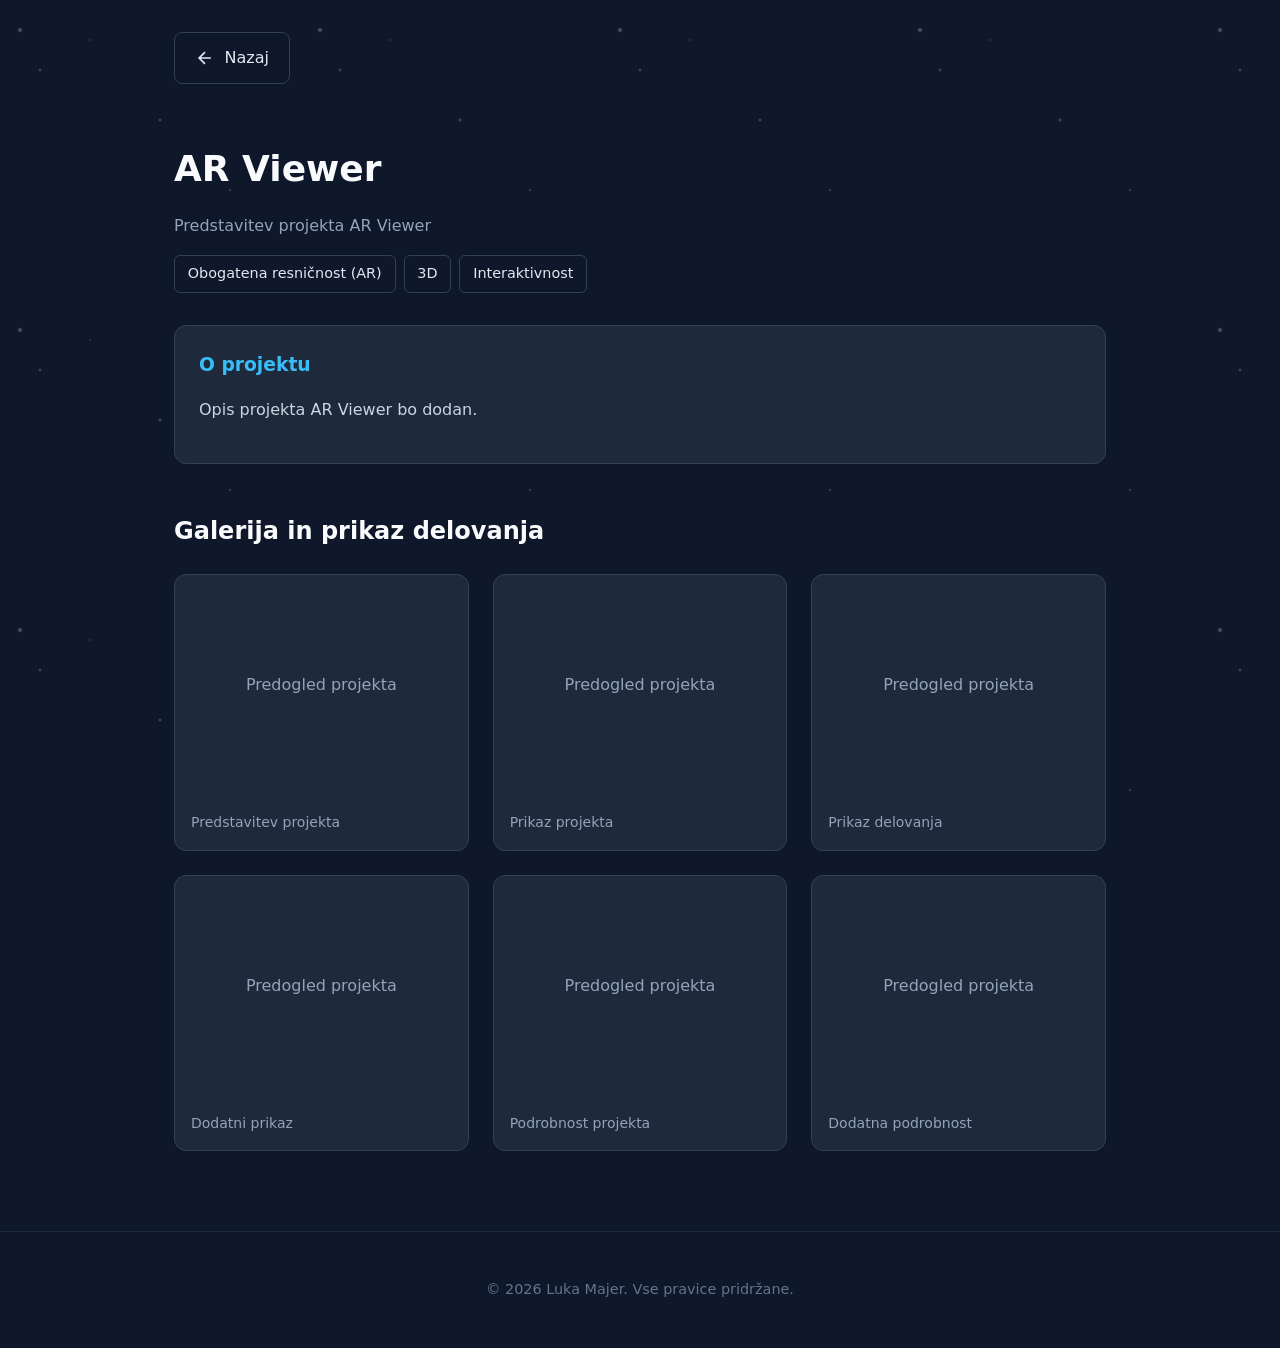
<file: ARviewer.html>
<!DOCTYPE html>
<html lang="sl">

<head>
	<meta charset="UTF-8">
	<meta name="viewport" content="width=device-width, initial-scale=1.0">
	<title>AR Viewer</title>
	<link rel="stylesheet" href="assets/css/style.css">
</head>

<body>
	<main class="section-container" style="margin-top: 2rem;">
		<a href="index.html#projects" class="contact-item"
			style="display: inline-flex; width: fit-content; margin-bottom: 2rem;">
			<svg width="20" height="20" viewBox="0 0 24 24" fill="none" stroke="currentColor" stroke-width="2">
				<path d="M19 12H5M12 19l-7-7 7-7" />
			</svg>
			<span>Nazaj</span>
		</a>

		<header style="margin-bottom: 2rem;">
			<h1 style="color: #f8fafc; font-size: 2.25rem; margin-bottom: 0.5rem;">AR Viewer</h1>
			<p style="color: #94a3b8;">Predstavitev projekta AR Viewer</p>

			<div class="tag-cloud" style="margin-top: 1rem;">
				<span>Obogatena resničnost (AR)</span>
				<span>3D</span>
				<span>Interaktivnost</span>
			</div>
		</header>

		<section class="skill-category" style="margin-bottom: 3rem;">
			<h3 style="color: #38bdf8; margin-top: 0;">O projektu</h3>
			<p style="color: #cbd5e1; line-height: 1.7;">
				Opis projekta AR Viewer bo dodan.
			</p>
		</section>

		<section>
			<h2 style="color: #f8fafc; margin-bottom: 1.5rem;">Galerija in prikaz delovanja</h2>

			<div class="skills-grid">
				<div class="skill-category" style="padding: 0; overflow: hidden;">
					<div style="height: 220px; display: grid; place-items: center; color: #94a3b8;">Predogled projekta</div>
					<p style="padding: 1rem; color: #94a3b8; font-size: 0.875rem; margin: 0;">Predstavitev projekta</p>
				</div>
				<div class="skill-category" style="padding: 0; overflow: hidden;">
					<div style="height: 220px; display: grid; place-items: center; color: #94a3b8;">Predogled projekta</div>
					<p style="padding: 1rem; color: #94a3b8; font-size: 0.875rem; margin: 0;">Prikaz projekta</p>
				</div>
				<div class="skill-category" style="padding: 0; overflow: hidden;">
					<div style="height: 220px; display: grid; place-items: center; color: #94a3b8;">Predogled projekta</div>
					<p style="padding: 1rem; color: #94a3b8; font-size: 0.875rem; margin: 0;">Prikaz delovanja</p>
				</div>
				<div class="skill-category" style="padding: 0; overflow: hidden;">
					<div style="height: 220px; display: grid; place-items: center; color: #94a3b8;">Predogled projekta</div>
					<p style="padding: 1rem; color: #94a3b8; font-size: 0.875rem; margin: 0;">Dodatni prikaz</p>
				</div>
				<div class="skill-category" style="padding: 0; overflow: hidden;">
					<div style="height: 220px; display: grid; place-items: center; color: #94a3b8;">Predogled projekta</div>
					<p style="padding: 1rem; color: #94a3b8; font-size: 0.875rem; margin: 0;">Podrobnost projekta</p>
				</div>
				<div class="skill-category" style="padding: 0; overflow: hidden;">
					<div style="height: 220px; display: grid; place-items: center; color: #94a3b8;">Predogled projekta</div>
					<p style="padding: 1rem; color: #94a3b8; font-size: 0.875rem; margin: 0;">Dodatna podrobnost</p>
				</div>
			</div>
		</section>
	</main>

	<script src="assets/js/main.js"></script>

	<footer class="site-footer">
		<p>&copy; 2026 Luka Majer. Vse pravice pridržane.</p>
	</footer>
</body>

</html>
</file>
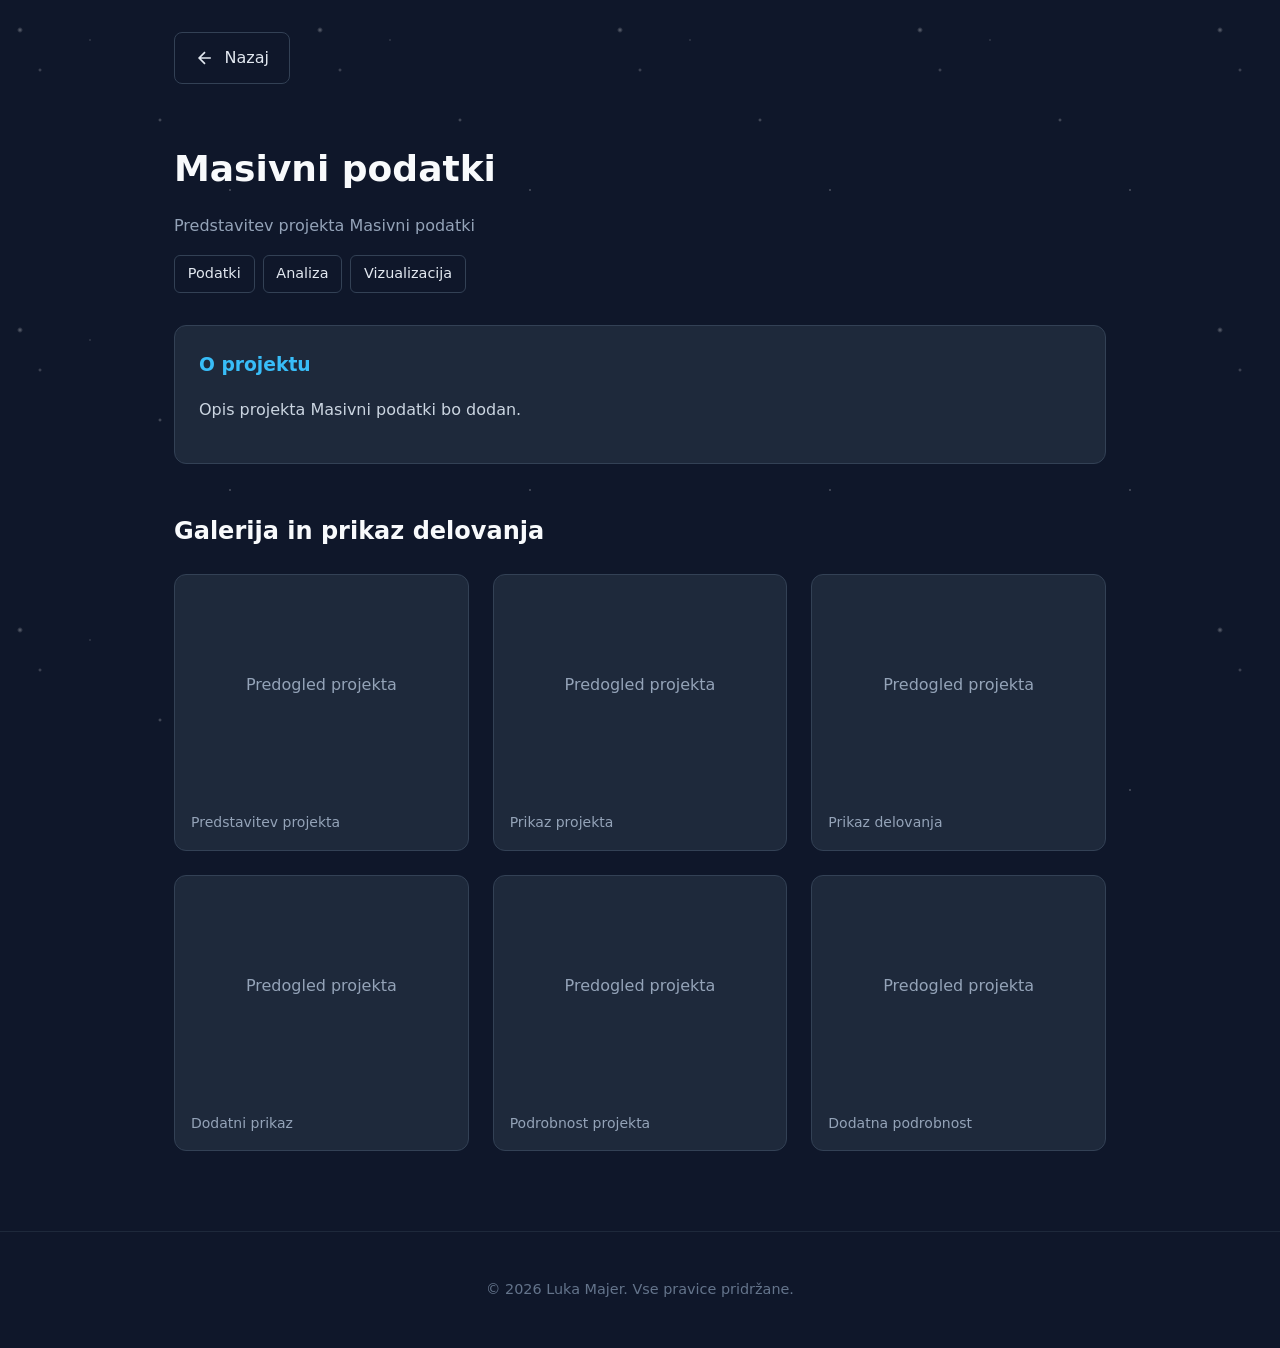
<file: masivniPodatki.html>
<!DOCTYPE html>
<html lang="sl">

<head>
	<meta charset="UTF-8">
	<meta name="viewport" content="width=device-width, initial-scale=1.0">
	<title>Masivni podatki</title>
	<link rel="stylesheet" href="assets/css/style.css">
</head>

<body>
	<main class="section-container" style="margin-top: 2rem;">
		<a href="index.html#projects" class="contact-item"
			style="display: inline-flex; width: fit-content; margin-bottom: 2rem;">
			<svg width="20" height="20" viewBox="0 0 24 24" fill="none" stroke="currentColor" stroke-width="2">
				<path d="M19 12H5M12 19l-7-7 7-7" />
			</svg>
			<span>Nazaj</span>
		</a>

		<header style="margin-bottom: 2rem;">
			<h1 style="color: #f8fafc; font-size: 2.25rem; margin-bottom: 0.5rem;">Masivni podatki</h1>
			<p style="color: #94a3b8;">Predstavitev projekta Masivni podatki</p>

			<div class="tag-cloud" style="margin-top: 1rem;">
				<span>Podatki</span>
				<span>Analiza</span>
				<span>Vizualizacija</span>
			</div>
		</header>

		<section class="skill-category" style="margin-bottom: 3rem;">
			<h3 style="color: #38bdf8; margin-top: 0;">O projektu</h3>
			<p style="color: #cbd5e1; line-height: 1.7;">
				Opis projekta Masivni podatki bo dodan.
			</p>
		</section>

		<section>
			<h2 style="color: #f8fafc; margin-bottom: 1.5rem;">Galerija in prikaz delovanja</h2>

			<div class="skills-grid">
				<div class="skill-category" style="padding: 0; overflow: hidden;">
					<div style="height: 220px; display: grid; place-items: center; color: #94a3b8;">Predogled projekta</div>
					<p style="padding: 1rem; color: #94a3b8; font-size: 0.875rem; margin: 0;">Predstavitev projekta</p>
				</div>

				<div class="skill-category" style="padding: 0; overflow: hidden;">
					<div style="height: 220px; display: grid; place-items: center; color: #94a3b8;">Predogled projekta</div>
					<p style="padding: 1rem; color: #94a3b8; font-size: 0.875rem; margin: 0;">Prikaz projekta</p>
				</div>

				<div class="skill-category" style="padding: 0; overflow: hidden;">
					<div style="height: 220px; display: grid; place-items: center; color: #94a3b8;">Predogled projekta</div>
					<p style="padding: 1rem; color: #94a3b8; font-size: 0.875rem; margin: 0;">Prikaz delovanja</p>
				</div>

				<div class="skill-category" style="padding: 0; overflow: hidden;">
					<div style="height: 220px; display: grid; place-items: center; color: #94a3b8;">Predogled projekta</div>
					<p style="padding: 1rem; color: #94a3b8; font-size: 0.875rem; margin: 0;">Dodatni prikaz</p>
				</div>

				<div class="skill-category" style="padding: 0; overflow: hidden;">
					<div style="height: 220px; display: grid; place-items: center; color: #94a3b8;">Predogled projekta</div>
					<p style="padding: 1rem; color: #94a3b8; font-size: 0.875rem; margin: 0;">Podrobnost projekta</p>
				</div>

				<div class="skill-category" style="padding: 0; overflow: hidden;">
					<div style="height: 220px; display: grid; place-items: center; color: #94a3b8;">Predogled projekta</div>
					<p style="padding: 1rem; color: #94a3b8; font-size: 0.875rem; margin: 0;">Dodatna podrobnost</p>
				</div>
			</div>
		</section>
	</main>

	<script src="assets/js/main.js"></script>

	<footer class="site-footer">
		<p>&copy; 2026 Luka Majer. Vse pravice pridržane.</p>
	</footer>
</body>

</html>
</file>
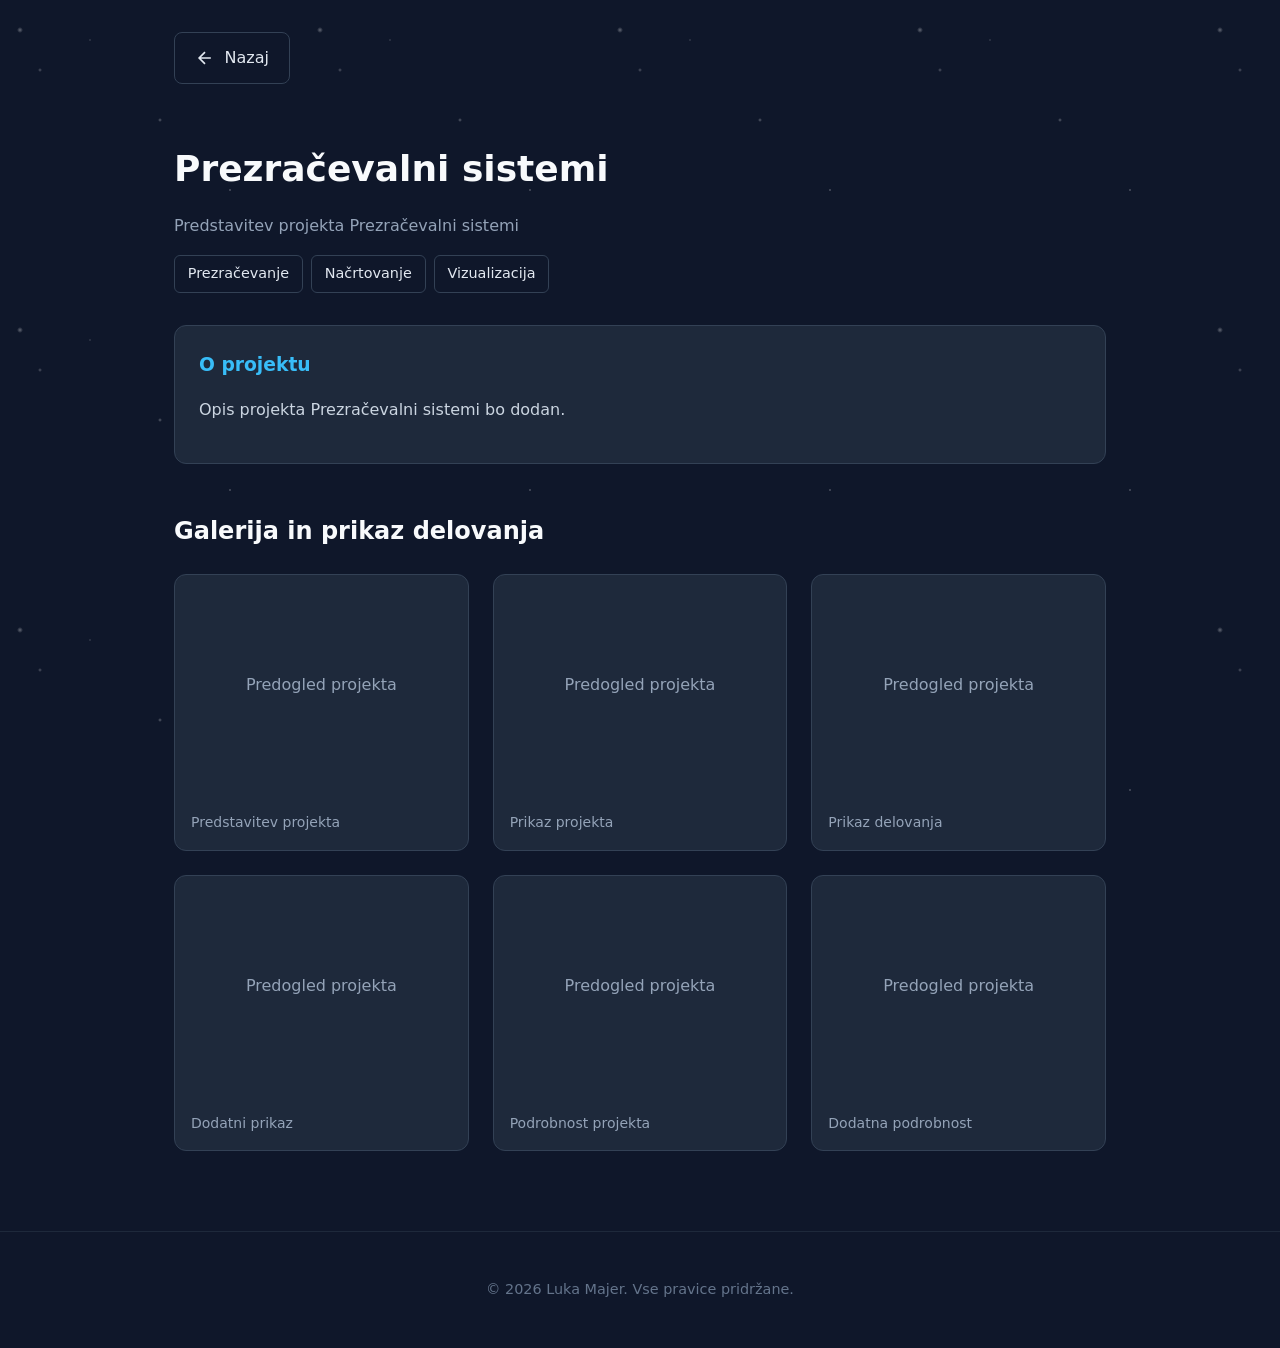
<file: prezracevalniSistemi.html>
<!DOCTYPE html>
<html lang="sl">

<head>
	<meta charset="UTF-8">
	<meta name="viewport" content="width=device-width, initial-scale=1.0">
	<title>Prezračevalni sistemi</title>
	<link rel="stylesheet" href="assets/css/style.css">
</head>

<body>
	<main class="section-container" style="margin-top: 2rem;">
		<a href="index.html#projects" class="contact-item"
			style="display: inline-flex; width: fit-content; margin-bottom: 2rem;">
			<svg width="20" height="20" viewBox="0 0 24 24" fill="none" stroke="currentColor" stroke-width="2">
				<path d="M19 12H5M12 19l-7-7 7-7" />
			</svg>
			<span>Nazaj</span>
		</a>

		<header style="margin-bottom: 2rem;">
			<h1 style="color: #f8fafc; font-size: 2.25rem; margin-bottom: 0.5rem;">Prezračevalni sistemi</h1>
			<p style="color: #94a3b8;">Predstavitev projekta Prezračevalni sistemi</p>

			<div class="tag-cloud" style="margin-top: 1rem;">
				<span>Prezračevanje</span>
				<span>Načrtovanje</span>
				<span>Vizualizacija</span>
			</div>
		</header>

		<section class="skill-category" style="margin-bottom: 3rem;">
			<h3 style="color: #38bdf8; margin-top: 0;">O projektu</h3>
			<p style="color: #cbd5e1; line-height: 1.7;">
				Opis projekta Prezračevalni sistemi bo dodan.
			</p>
		</section>

		<section>
			<h2 style="color: #f8fafc; margin-bottom: 1.5rem;">Galerija in prikaz delovanja</h2>

			<div class="skills-grid">
				<div class="skill-category" style="padding: 0; overflow: hidden;">
					<div style="height: 220px; display: grid; place-items: center; color: #94a3b8;">Predogled projekta</div>
					<p style="padding: 1rem; color: #94a3b8; font-size: 0.875rem; margin: 0;">Predstavitev projekta</p>
				</div>
				<div class="skill-category" style="padding: 0; overflow: hidden;">
					<div style="height: 220px; display: grid; place-items: center; color: #94a3b8;">Predogled projekta</div>
					<p style="padding: 1rem; color: #94a3b8; font-size: 0.875rem; margin: 0;">Prikaz projekta</p>
				</div>
				<div class="skill-category" style="padding: 0; overflow: hidden;">
					<div style="height: 220px; display: grid; place-items: center; color: #94a3b8;">Predogled projekta</div>
					<p style="padding: 1rem; color: #94a3b8; font-size: 0.875rem; margin: 0;">Prikaz delovanja</p>
				</div>
				<div class="skill-category" style="padding: 0; overflow: hidden;">
					<div style="height: 220px; display: grid; place-items: center; color: #94a3b8;">Predogled projekta</div>
					<p style="padding: 1rem; color: #94a3b8; font-size: 0.875rem; margin: 0;">Dodatni prikaz</p>
				</div>
				<div class="skill-category" style="padding: 0; overflow: hidden;">
					<div style="height: 220px; display: grid; place-items: center; color: #94a3b8;">Predogled projekta</div>
					<p style="padding: 1rem; color: #94a3b8; font-size: 0.875rem; margin: 0;">Podrobnost projekta</p>
				</div>
				<div class="skill-category" style="padding: 0; overflow: hidden;">
					<div style="height: 220px; display: grid; place-items: center; color: #94a3b8;">Predogled projekta</div>
					<p style="padding: 1rem; color: #94a3b8; font-size: 0.875rem; margin: 0;">Dodatna podrobnost</p>
				</div>
			</div>
		</section>
	</main>

	<script src="assets/js/main.js"></script>

	<footer class="site-footer">
		<p>&copy; 2026 Luka Majer. Vse pravice pridržane.</p>
	</footer>
</body>

</html>
</file>
<file: assets/css/style.css>
:root {
  --bg-color: #0f172a;
  --text-color: #f8fafc;
  --accent-color: #38bdf8;
  --card-bg: #1e293b;
}

html {
  scroll-behavior: smooth;
}

body {
  font-family: system-ui, sans-serif;
  background-color: var(--bg-color);
  color: var(--text-color);
  margin: 0;
  padding: 0;
  line-height: 1.6;
}

.navbar {
  position: sticky;
  top: 0;
  z-index: 1000;
  background-color: var(--bg-color, #0f172a);
  display: flex;
  justify-content: space-between;
  align-items: center;
  padding: 1.5rem 10%;
}

.navbar ul {
  display: flex;
  list-style: none;
  gap: 1.5rem;
  margin: 0;
  padding: 0;
}

.navbar a {
  color: var(--text-color);
  text-decoration: none;
}

.hero-section {
  display: flex;
  flex-direction: column;
  align-items: center;
  justify-content: center;
  text-align: center;
  padding: 4rem 10%;
  min-height: 70vh;
}

.profile-img {
  width: 220px;
  height: 220px;
  border-radius: 50%;
  object-fit: cover;
  border: 3px solid var(--accent-color);
  display: flex;
  justify-content: center;
  display: block;
  margin: 0 auto;
}

.hero-content h1 {
  font-size: 2.5rem;
  margin: 0;
}

.hero-content {
  display: flex;
  flex-direction: column;
  align-items: center;
  text-align: center;
  width: 100%;
}

.subtitle {
  color: var(--accent-color);
  font-weight: 600;
  margin-top: 0.5rem;
}

.hero-actions {
  display: flex;
  justify-content: center;
  gap: 1rem;
  margin-top: 1.5rem;
}

.btn {
  padding: 0.75rem 1.5rem;
  border-radius: 6px;
  text-decoration: none;
  font-weight: bold;
}

.btn-primary {
  background-color: var(--accent-color);
  color: #0f172a;
}

.btn-secondary {
  border: 1px solid var(--accent-color);
  color: var(--accent-color);
}

.projects-section {
  padding: 4rem 2rem;
  max-width: 1100px;
  margin: 0 auto;
}

.projects-section h2 {
  text-align: left;
  margin-bottom: 2.5rem;
}

.projects-grid {
  display: grid;
  grid-template-columns: repeat(2, minmax(280px, 450px));
  justify-content: center;
  gap: 2rem;
}

.project-card {
  display: flex;
  flex-direction: column;
  background-color: #1e293b;
  border-radius: 12px;
  overflow: hidden;
  border: 1px solid #334155;
  text-align: left;
}

.projects-container {
  max-width: 932px;
  margin: 0 auto;
  padding: 0 1rem;
}

.section-title {
  text-align: left;
  margin-bottom: 1.5rem;
}

.project-card:hover {
  transform: translateY(-5px);
  box-shadow: 0 10px 20px rgba(0, 0, 0, 0.3);
}

.card-image {
  width: 100%;
  height: 400px;
  object-fit: cover;
  display: block;
}

.card-content {
  padding: 1.5rem;
}

.card-content h3 {
  margin-top: 0;
  color: var(--accent-color, #38bdf8);
}

.card-tags {
  display: flex;
  gap: 0.5rem;
  flex-wrap: wrap;
  margin-top: 1rem;
}

.card-tags span {
  background-color: #0f172a;
  color: #94a3b8;
  font-size: 0.85rem;
  padding: 0.25rem 0.6rem;
  border-radius: 4px;
  border: 1px solid #334155;
}

body {
  position: relative;
  overflow-x: hidden;
}

body::before {
  content: "";
  position: fixed;
  top: 0;
  left: 0;
  width: 100vw;
  height: 100vh;
  z-index: -1;
  pointer-events: none;
  background-image:
    radial-gradient(3px 3px at 20px 30px, #ffffff, rgba(0, 0, 0, 0)),
    radial-gradient(2px 2px at 40px 70px, rgba(255, 255, 255, 0.8), rgba(0, 0, 0, 0)),
    radial-gradient(1px 1px at 90px 40px, #ffffff, rgba(0, 0, 0, 0)),
    radial-gradient(2px 2px at 160px 120px, rgba(255, 255, 255, 0.9), rgba(0, 0, 0, 0)),
    radial-gradient(1.5px 1.5px at 230px 190px, #ffffff, rgba(0, 0, 0, 0));
  background-repeat: repeat;
  background-size: 300px 300px;
  opacity: 0.35;
  animation: floatStars 15s linear infinite;
}

@keyframes floatStars {
  from {
    transform: translateY(0);
  }

  to {
    transform: translateY(-300px);
  }
}

@media (max-width: 768px) {
  .projects-grid {
    grid-template-columns: 1fr;
  }

  .projects-section {
    padding: 2rem 1rem;
  }

  .navbar {
    flex-wrap: wrap;
    justify-content: center;
    gap: 0.75rem;
  }
}

.section-container {
  max-width: 932px;
  margin: 4rem auto;
  padding: 0 1rem;
}

.skills-grid {
  display: grid;
  grid-template-columns: repeat(auto-fit, minmax(280px, 1fr));
  gap: 1.5rem;
}

.skill-category {
  background-color: #1e293b;
  padding: 1.5rem;
  border-radius: 12px;
  border: 1px solid #334155;
}

.skill-category h3 {
  color: #38bdf8;
  margin-top: 0;
  margin-bottom: 1rem;
}

.tag-cloud {
  display: flex;
  flex-wrap: wrap;
  gap: 0.5rem;
}

.tag-cloud span {
  background-color: #0f172a;
  color: #e2e8f0;
  padding: 0.4rem 0.8rem;
  border-radius: 6px;
  font-size: 0.9rem;
  border: 1px solid #334155;
}

.timeline {
  border-left: 2px solid #38bdf8;
  padding-left: 1.5rem;
  margin-left: 0.5rem;
}

.timeline-item {
  position: relative;
  margin-bottom: 2rem;
  text-align: left;
}

.timeline-item::before {
  content: "";
  position: absolute;
  left: -1.8rem;
  top: 0.2rem;
  width: 8px;
  height: 1.25rem;
  background-color: #38bdf8;
  border-radius: 2px;
}

.timeline-date {
  color: #94a3b8;
  font-size: 0.85rem;
  margin-bottom: 0.25rem;
}

.timeline-content h3 {
  margin: 0;
  color: #f8fafc;
}

.timeline-content .company {
  color: #38bdf8;
  font-weight: 500;
  font-size: 0.95rem;
}

.contact-card {
  background-color: #1e293b;
  border: 1px solid #334155;
  border-radius: 12px;
  padding: 2.5rem 2rem;
  text-align: center;
}

.contact-card p {
  color: #94a3b8;
  margin-bottom: 2rem;
  font-size: 1.1rem;
}

.contact-links {
  display: flex;
  justify-content: center;
  gap: 1.5rem;
  flex-wrap: wrap;
}

.contact-item {
  display: flex;
  align-items: center;
  gap: 0.6rem;
  padding: 0.75rem 1.25rem;
  background-color: #0f172a;
  border: 1px solid #334155;
  border-radius: 8px;
  color: #e2e8f0;
  text-decoration: none;
  font-weight: 500;
  transition: all 0.2s ease;
}

.contact-item:hover {
  border-color: #38bdf8;
  color: #38bdf8;
  transform: translateY(-2px);
}

.site-footer {
  text-align: center;
  padding: 2rem 1rem;
  border-top: 1px solid #1e293b;
  margin-top: 5rem;
  color: #64748b;
  font-size: 0.9rem;
}

.card-media-slider {
  display: flex;
  overflow-x: auto;
  scroll-snap-type: x mandatory;
  scroll-behavior: smooth;
  border-top-left-radius: 12px;
  border-top-right-radius: 12px;
  background-color: #0f172a;
}

.card-media-slider::-webkit-scrollbar {
  height: 6px;
}

.card-media-slider::-webkit-scrollbar-track {
  background: #1e293b;
}

.card-media-slider::-webkit-scrollbar-thumb {
  background: #38bdf8;
  border-radius: 3px;
}

.card-media {
  flex: 0 0 100%;
  width: 100%;
  height: 240px;
  object-fit: cover;
  scroll-snap-align: start;
}

.btn-more-info {
  display: inline-flex;
  align-items: center;
  gap: 0.5rem;
  margin-top: 1.25rem;
  padding: 0.6rem 1.2rem;
  background-color: transparent;
  color: #38bdf8;
  border: 1px solid #38bdf8;
  border-radius: 6px;
  text-decoration: none;
  font-weight: 500;
  font-size: 0.95rem;
  transition: all 0.2s ease;
}

.btn-more-info:hover {
  background-color: #38bdf8;
  color: #0f172a;
  transform: translateX(3px);
}

#image-modal {
  display: none;
  position: fixed;
  top: 0;
  left: 0;
  width: 100%;
  height: 100%;
  background-color: rgba(15, 23, 42, 0.9);
  backdrop-filter: blur(5px);
  z-index: 1000;
  justify-content: center;
  align-items: center;
  cursor: pointer;
}

#modal-img {
  max-width: 90%;
  max-height: 90%;
  border-radius: 8px;
  border: 1px solid #334155;
  box-shadow: 0 10px 30px rgba(0, 0, 0, 0.6);
  object-fit: contain;
}

.close-modal {
  position: absolute;
  top: 20px;
  right: 30px;
  color: #e2e8f0;
  font-size: 2.5rem;
  font-weight: bold;
  line-height: 1;
}

.skills-grid img {
  cursor: pointer;
  transition: opacity 0.2s ease;
}

.skills-grid img:hover {
  opacity: 0.9;
}
</file>
